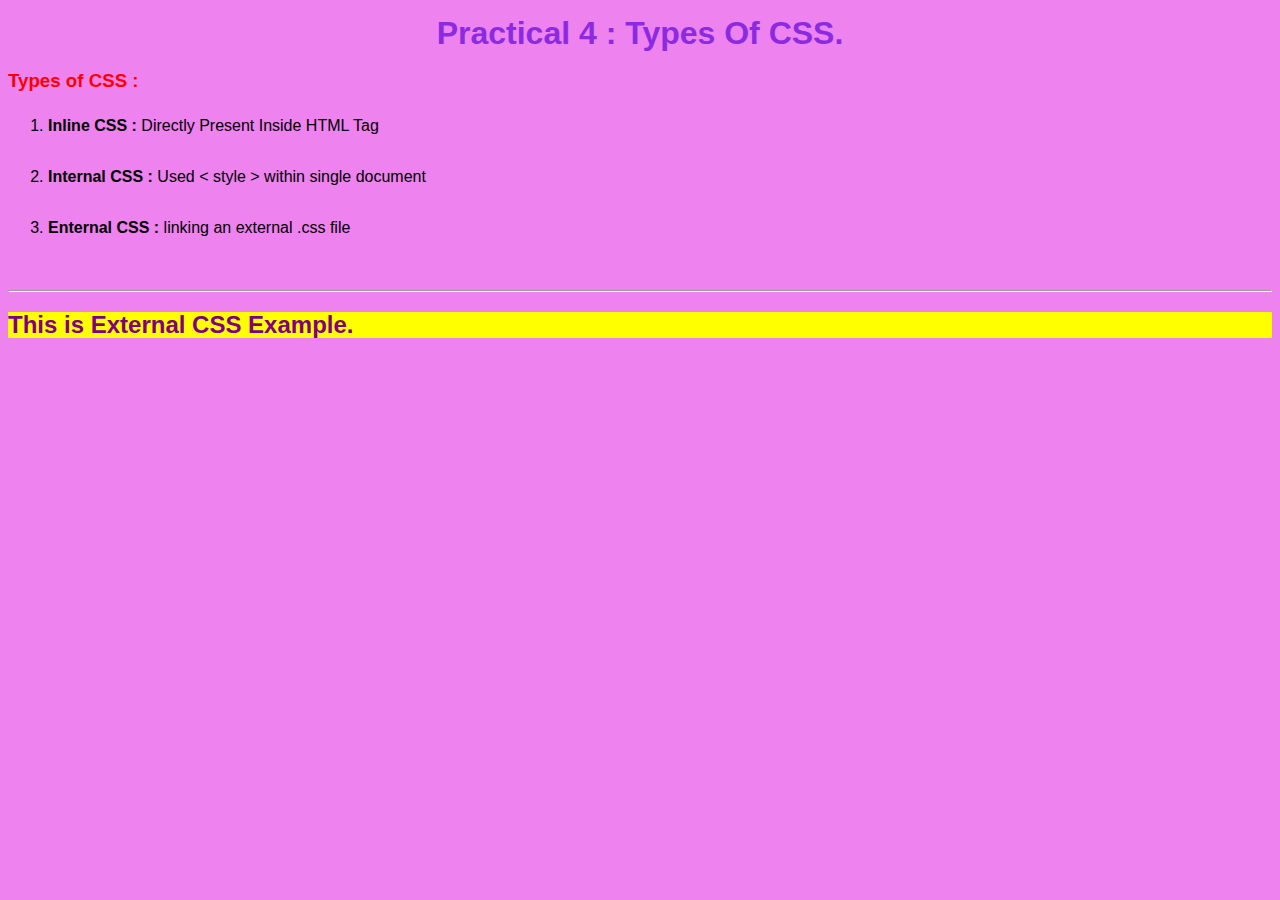
<file: Practical_4/index.html>
<!DOCTYPE html>
<html lang="en">
<head>
    <meta charset="UTF-8">
    <meta http-equiv="X-UA-Compatible" content="IE=edge">
    <meta name="viewport" content="width=device-width, initial-scale=1.0">
    <title>CSS CheatSheet</title>

    <link rel="stylesheet" type="text/css" href="style.css">

    <style>
        h3{
            color: red;
        }
    </style>

</head>
<body>
    <h1 style="text-align: center; color: blueviolet;">Practical 4 : Types Of CSS.</h1>
    <h3>Types of CSS : </h3>  <!-- This is type of internal css -->
    <ol>
        <li> <strong>Inline CSS :</strong> Directly Present Inside HTML Tag</li>
        <br>
        <li> <strong>Internal CSS :</strong> Used &lt; style &gt; within single document</li>
        <br>
        <li> <strong>Enternal CSS : </strong> linking an external .css file</li>
    </ol>

    <br>
    <hr>
    <h2>This is External CSS Example.</h2>

</body>
</html>
</file>
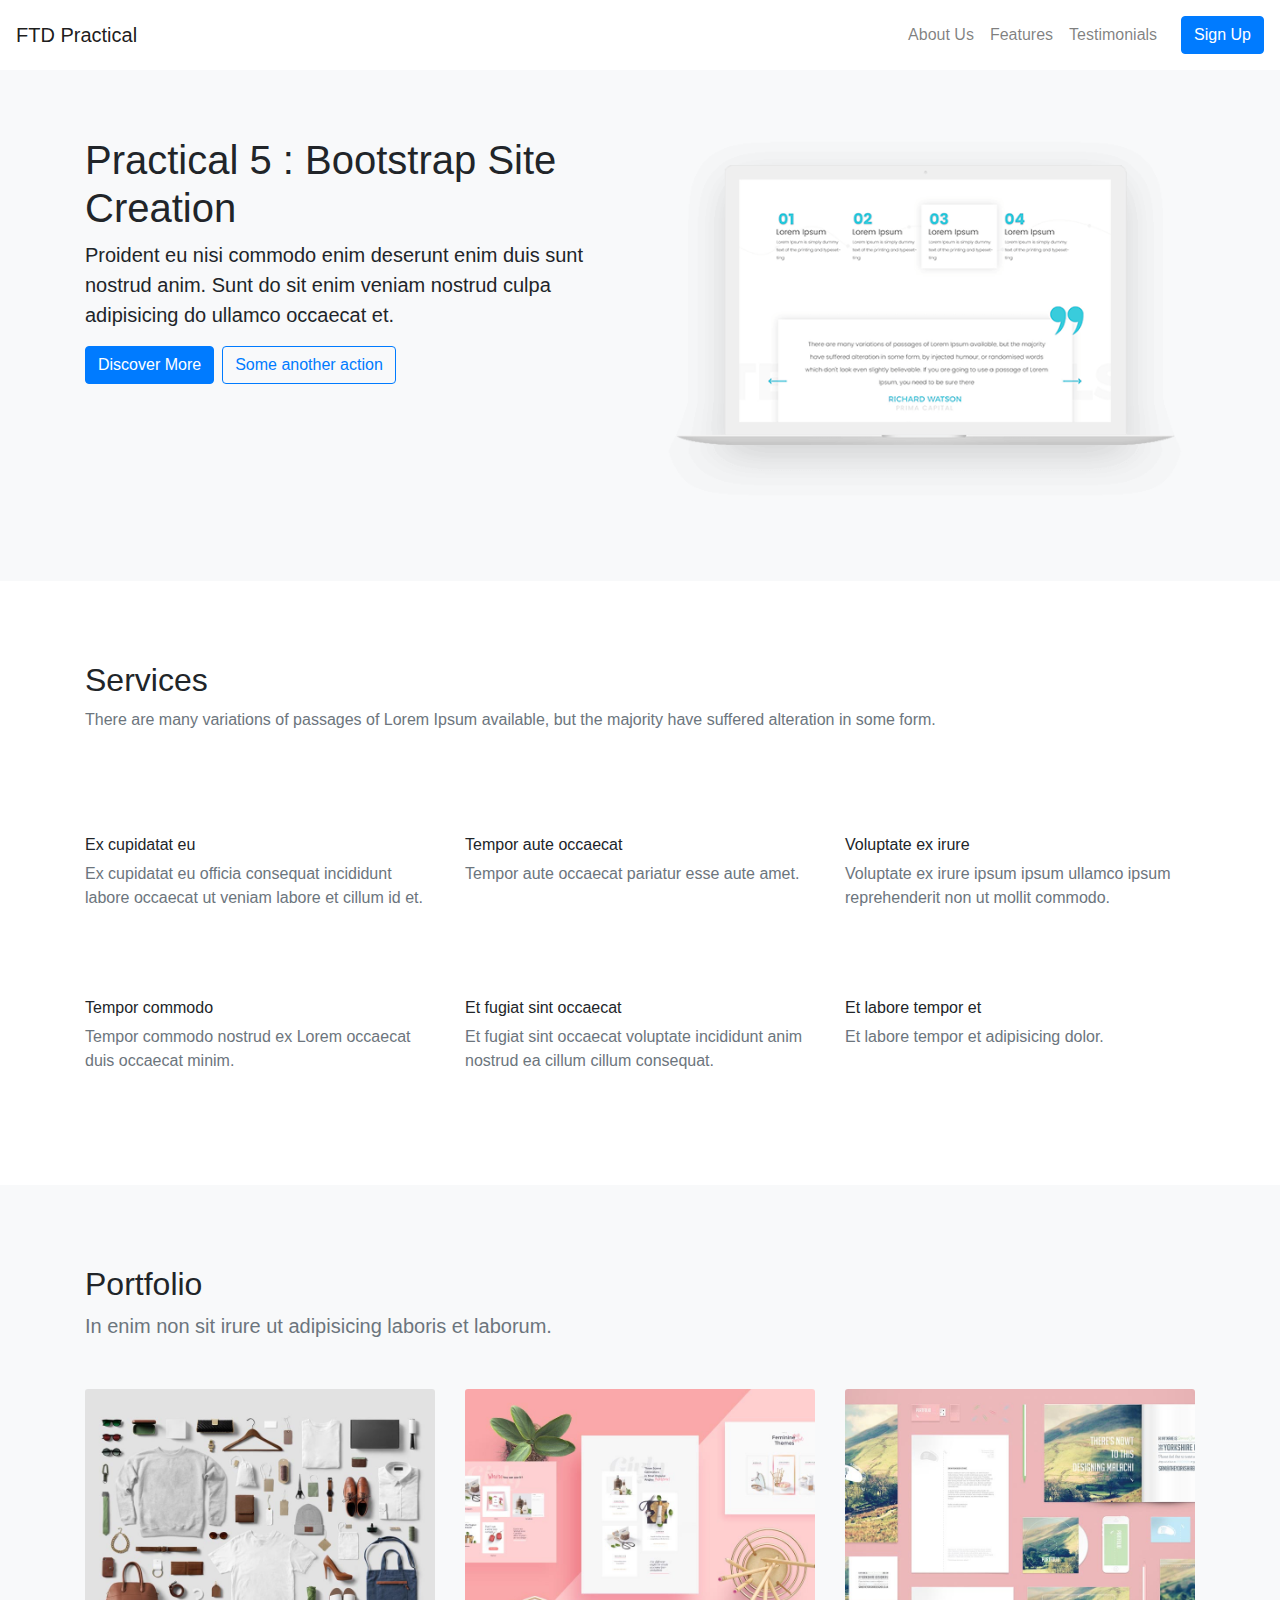
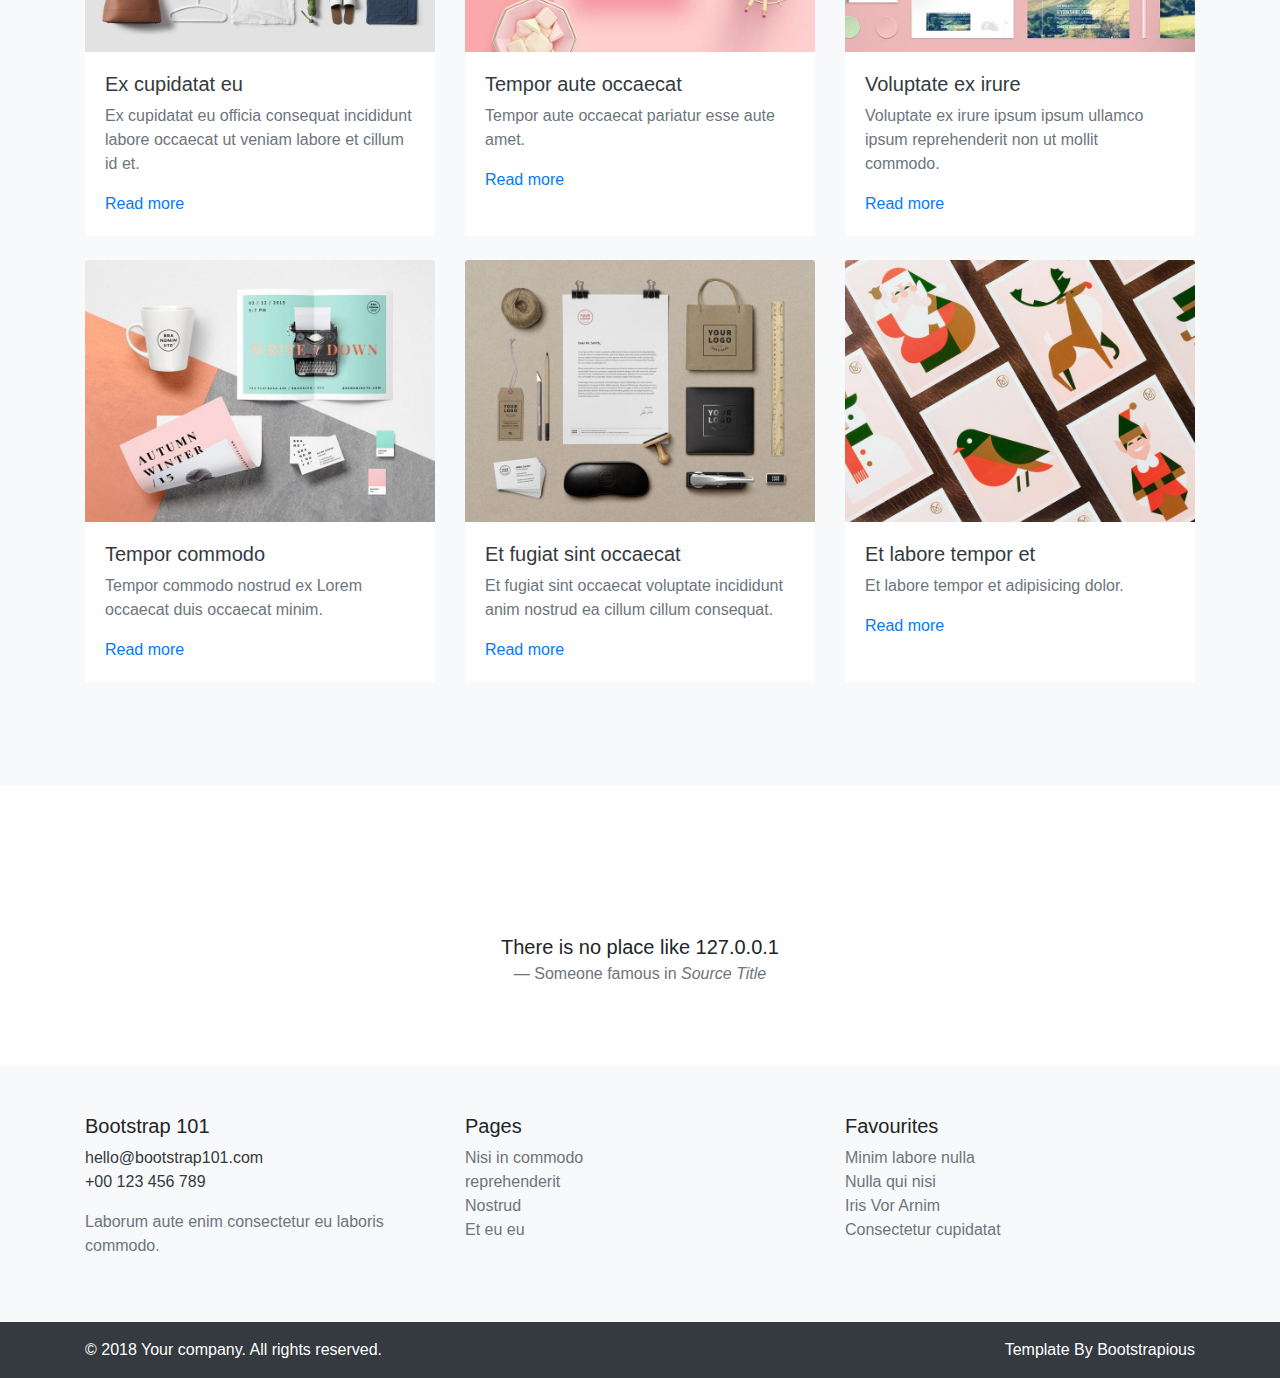
<file: Practical_5/index.html>
<!DOCTYPE html>
<html>
  <head>
    <meta charset="utf-8">
    <meta http-equiv="X-UA-Compatible" content="IE=edge">
    <title>Bootstrap 101: Learn Bootstrap in 60 minutes by Bootstrapious.com</title>
    <meta name="description" content="">
    <meta name="viewport" content="width=device-width, initial-scale=1">
    <meta name="robots" content="all,follow">
    <!-- Bootstrap CSS-->
    <link rel="stylesheet" href="https://cdnjs.cloudflare.com/ajax/libs/twitter-bootstrap/4.1.3/css/bootstrap.min.css">
    <!-- Custom stylesheet - for your changes-->
    <link rel="stylesheet" href="css/custom.css">
    <!-- Favicon-->
    <link rel="shortcut icon" href="favicon.png">
    <!-- Tweaks for older IEs--><!--[if lt IE 9]>
        <script src="https://oss.maxcdn.com/html5shiv/3.7.3/html5shiv.min.js"></script>
        <script src="https://oss.maxcdn.com/respond/1.4.2/respond.min.js"></script><![endif]-->
  </head>
  <body>
    <!-- navbar-->
    <nav class="navbar navbar-light navbar-expand-lg fixed-top shadow-sm bg-white"><a href="index.html" class="navbar-brand">FTD Practical</a>
      <button type="button" data-toggle="collapse" data-target="#navbarSupportedContent" aria-controls="navbarSupportedContent" aria-expanded="false" aria-label="Toggle navigation" class="navbar-toggler"><span class="navbar-toggler-icon"></span></button>
      <div id="navbarSupportedContent" class="collapse navbar-collapse">
        <ul class="navbar-nav ml-auto">
          <li class="nav-item"><a href="#" class="nav-link">About Us</a></li>
          <li class="nav-item"><a href="#" class="nav-link">Features</a></li>
          <li class="nav-item"><a href="#" class="nav-link">Testimonials</a></li>
        </ul>
        <div class="navbar-text ml-lg-3">   <a href="#" class="btn btn-primary text-white shadow">Sign Up</a></div>
      </div>
    </nav>
    <!-- Hero Section-->
    <section class="bg-light">
      <div class="container"> 
        <div class="row">
          <div class="col-lg-6 order-2 order-lg-1">
            <h1>Practical 5 : Bootstrap  Site Creation</h1>
            <p class="lead">Proident eu nisi commodo enim deserunt enim duis sunt nostrud anim. Sunt do sit enim veniam nostrud culpa adipisicing do ullamco occaecat et. </p>
            <p><a href="#" class="btn btn-primary shadow mr-2">Discover More</a><a href="#" class="btn btn-outline-primary">Some another action</a></p>
          </div>
          <div class="col-lg-6 order-1 order-lg-2"><img src="img/macbook.png" alt="..." class="img-fluid"></div>
        </div>
      </div>
    </section>
    <!-- Services-->
    <section>
      <div class="container"> 
        <h2>Services</h2>
        <p class="text-muted mb-5">There are many variations of passages of Lorem Ipsum available, but the majority have suffered alteration in some form.</p>
        <div class="row">
          <div class="col-sm-6 col-lg-4 mb-3">
            <svg class="lnr text-primary services-icon">
              <use xlink:href="#lnr-magic-wand"></use>
            </svg>
            <h6>Ex cupidatat eu</h6>
            <p class="text-muted">Ex cupidatat eu officia consequat incididunt labore occaecat ut veniam labore et cillum id et.</p>
          </div>
          <div class="col-sm-6 col-lg-4 mb-3">
            <svg class="lnr text-primary services-icon">
              <use xlink:href="#lnr-heart"></use>
            </svg>
            <h6>Tempor aute occaecat</h6>
            <p class="text-muted">Tempor aute occaecat pariatur esse aute amet.</p>
          </div>
          <div class="col-sm-6 col-lg-4 mb-3">
            <svg class="lnr text-primary services-icon">
              <use xlink:href="#lnr-rocket"></use>
            </svg>
            <h6>Voluptate ex irure</h6>
            <p class="text-muted">Voluptate ex irure ipsum ipsum ullamco ipsum reprehenderit non ut mollit commodo.</p>
          </div>
          <div class="col-sm-6 col-lg-4 mb-3">
            <svg class="lnr text-primary services-icon">
              <use xlink:href="#lnr-paperclip"></use>
            </svg>
            <h6>Tempor commodo</h6>
            <p class="text-muted">Tempor commodo nostrud ex Lorem occaecat duis occaecat minim.</p>
          </div>
          <div class="col-sm-6 col-lg-4 mb-3">
            <svg class="lnr text-primary services-icon">
              <use xlink:href="#lnr-screen"></use>
            </svg>
            <h6>Et fugiat sint occaecat</h6>
            <p class="text-muted">Et fugiat sint occaecat voluptate incididunt anim nostrud ea cillum cillum consequat.</p>
          </div>
          <div class="col-sm-6 col-lg-4 mb-3">
            <svg class="lnr text-primary services-icon">
              <use xlink:href="#lnr-inbox"></use>
            </svg>
            <h6>Et labore tempor et</h6>
            <p class="text-muted">Et labore tempor et adipisicing dolor.</p>
          </div>
        </div>
      </div>
    </section>
    <!-- Portfolio-->
    <section class="bg-light">
      <div class="container">
        <h2>Portfolio</h2>
        <p class="lead text-muted mb-5">In enim non sit irure ut adipisicing laboris et laborum.</p>
        <div class="row">
          <div class="col-md-4 mb-4">
            <div class="card shadow border-0 h-100"><a href="#"><img src="img/mockup0.jpg" alt="" class="card-img-top"></a>
              <div class="card-body">
                <h5> <a href="#" class="text-dark">Ex cupidatat eu</a></h5>
                <p class="text-muted card-text">Ex cupidatat eu officia consequat incididunt labore occaecat ut veniam labore et cillum id et.</p>
                <p class="card-text"><a href="#">Read more</a></p>
              </div>
            </div>
          </div>
          <div class="col-md-4 mb-4">
            <div class="card shadow border-0 h-100"><a href="#"><img src="img/mockup1.jpg" alt="" class="card-img-top"></a>
              <div class="card-body">
                <h5> <a href="#" class="text-dark">Tempor aute occaecat</a></h5>
                <p class="text-muted card-text">Tempor aute occaecat pariatur esse aute amet.</p>
                <p class="card-text"><a href="#">Read more</a></p>
              </div>
            </div>
          </div>
          <div class="col-md-4 mb-4">
            <div class="card shadow border-0 h-100"><a href="#"><img src="img/mockup2.jpg" alt="" class="card-img-top"></a>
              <div class="card-body">
                <h5> <a href="#" class="text-dark">Voluptate ex irure</a></h5>
                <p class="text-muted card-text">Voluptate ex irure ipsum ipsum ullamco ipsum reprehenderit non ut mollit commodo.</p>
                <p class="card-text"><a href="#">Read more</a></p>
              </div>
            </div>
          </div>
          <div class="col-md-4 mb-4">
            <div class="card shadow border-0 h-100"><a href="#"><img src="img/mockup3.jpg" alt="" class="card-img-top"></a>
              <div class="card-body">
                <h5> <a href="#" class="text-dark">Tempor commodo</a></h5>
                <p class="text-muted card-text">Tempor commodo nostrud ex Lorem occaecat duis occaecat minim.</p>
                <p class="card-text"><a href="#">Read more</a></p>
              </div>
            </div>
          </div>
          <div class="col-md-4 mb-4">
            <div class="card shadow border-0 h-100"><a href="#"><img src="img/mockup4.jpg" alt="" class="card-img-top"></a>
              <div class="card-body">
                <h5> <a href="#" class="text-dark">Et fugiat sint occaecat</a></h5>
                <p class="text-muted card-text">Et fugiat sint occaecat voluptate incididunt anim nostrud ea cillum cillum consequat.</p>
                <p class="card-text"><a href="#">Read more</a></p>
              </div>
            </div>
          </div>
          <div class="col-md-4 mb-4">
            <div class="card shadow border-0 h-100"><a href="#"><img src="img/mockup5.jpg" alt="" class="card-img-top"></a>
              <div class="card-body">
                <h5> <a href="#" class="text-dark">Et labore tempor et</a></h5>
                <p class="text-muted card-text">Et labore tempor et adipisicing dolor.</p>
                <p class="card-text"><a href="#">Read more</a></p>
              </div>
            </div>
          </div>
        </div>
      </div>
    </section>
    <!-- Quote-->
    <section>
      <div class="container">
        <blockquote class="blockquote text-center mb-0">
          <svg class="lnr text-muted quote-icon pull-left">
            <use xlink:href="#lnr-heart">                                       </use>
          </svg>
          <p class="mb-0">There is no place like 127.0.0.1</p>
          <footer class="blockquote-footer">Someone famous in 
            <cite title="Source Title">Source Title</cite>
          </footer>
        </blockquote>
      </div>
    </section>
    <!-- Footer-->
    <div class="py-5 bg-light">
      <div class="container">
        <div class="row">
          <div class="col-lg-4 mb-4 mb-lg-0">
            <h5>Bootstrap 101</h5>
            <ul class="contact-info list-unstyled">
              <li><a href="mailto:sales@landy.com" class="text-dark">hello@bootstrap101.com</a></li>
              <li><a href="tel:123456789" class="text-dark">+00 123 456 789</a></li>
            </ul>
            <p class="text-muted">Laborum aute enim consectetur eu laboris commodo.</p>
          </div>
          <div class="col-lg-4 col-md-6">
            <h5>Pages</h5>
            <ul class="links list-unstyled">
              <li> <a href="#" class="text-muted">Nisi in commodo</a></li>
              <li> <a href="#" class="text-muted">reprehenderit</a></li>
              <li> <a href="#" class="text-muted">Nostrud</a></li>
              <li> <a href="#" class="text-muted">Et eu eu</a></li>
            </ul>
          </div>
          <div class="col-lg-4 col-md-6">
            <h5>Favourites</h5>
            <ul class="links list-unstyled">
              <li> <a href="#" class="text-muted">Minim labore nulla</a></li>
              <li> <a href="#" class="text-muted">Nulla qui nisi</a></li>
              <li> <a href="#" class="text-muted">Iris Vor Arnim</a></li>
              <li> <a href="#" class="text-muted">Consectetur cupidatat</a></li>
            </ul>
          </div>
        </div>
      </div>
    </div>
    <div class="py-3 bg-dark text-white">
      <div class="container">
        <div class="row">
          <div class="col-md-7 text-center text-md-left">
            <p class="mb-md-0">&copy; 2018 Your company. All rights reserved.                        </p>
          </div>
          <div class="col-md-5 text-center text-md-right">
            <p class="mb-0">Template By <a href="https://bootstrapious.com/" class="external text-white">Bootstrapious</a>  </p>
          </div>
        </div>
      </div>
    </div>
    <!-- JavaScript files-->
    <script src="https://cdnjs.cloudflare.com/ajax/libs/jquery/3.3.1/jquery.slim.min.js"></script>
    <script src="https://cdnjs.cloudflare.com/ajax/libs/twitter-bootstrap/4.1.3/js/bootstrap.bundle.min.js"></script>
    <script src="https://cdn.linearicons.com/free/1.0.0/svgembedder.min.js"></script>
  </body>
</html>
</file>
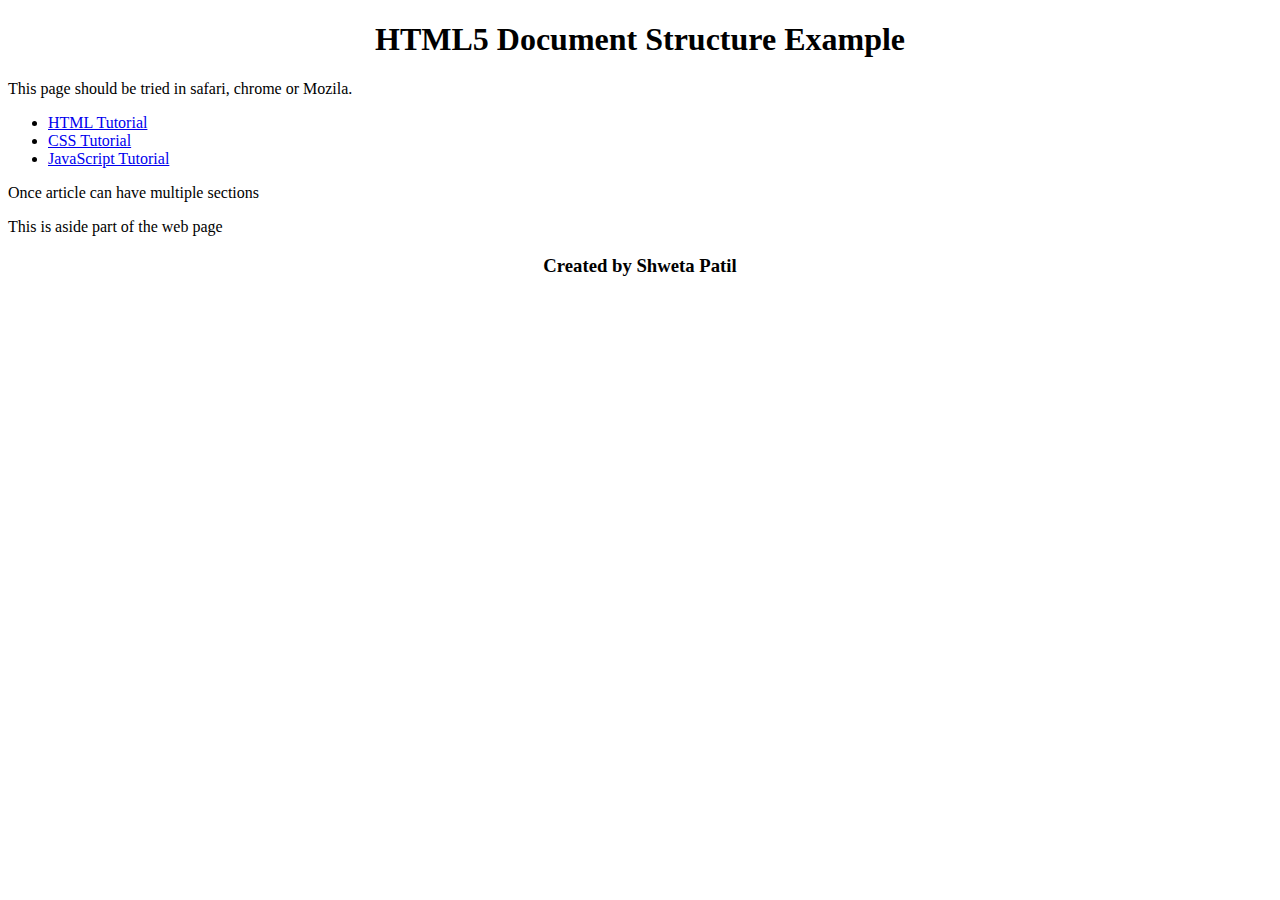
<file: Practical_3.html>
<!DOCTYPE html>  

<html>  
   <head> 
      <meta charset = "utf-8"> 
      <title>...</title> 
   </head> 
  
   <body> 
       
      <header role = "banner"> 
         <h1 align="center">HTML5 Document Structure Example</h1> 
         <p>This page should be tried in safari, chrome or Mozila.</p> 
      </header> 
   
      <nav> 
         <ul> 
            <li><a href = "https://www.tutorialspoint.com/html">HTML Tutorial</a></li> 
            <li><a href = "https://www.tutorialspoint.com/css">CSS Tutorial</a></li> 
            <li><a href = "https://www.tutorialspoint.com/javascript">
            JavaScript Tutorial</a></li> 
         </ul> 
      </nav> 
   
      <article> 
         <section> 
            <p>Once article can have multiple sections</p>
         </section> 
      </article> 
   
      <aside> 
         <p>This is  aside part of the web page</p> 
      </aside> 
   
      <footer> 
         <h3 align="center">Created by Shweta Patil </h3> 
      </footer> 
   
    
   </body> 
</html>
</file>
<file: Practical_4/style.css>
body{

    background-color: violet;

    font-family: Arial, Helvetica, sans-serif;
    font-size: 16px;
    font-weight: normal;

    /*font:normal 16px arial,sans-serif; */ /* This does same work as above 3 lines.*/

    line-height: 1.6em;
}

h2{
    color:purple;
    background-color: yellow;
}
</file>
<file: Practical_5/css/custom.css>
body {
  padding-top: 56px;
}

section {
  padding-top: 5rem;
  padding-bottom: 5rem;
}

.lnr {
  display: inline-block;
  fill: currentColor;
  width: 1em;
  height: 1em;
  vertical-align: -0.05em;
  stroke-width: 1;
}

.services-icon {
  margin-bottom: 20px;
  font-size: 30px;
}

.quote-icon {
  font-size: 40px;
  margin-bottom: 20px;
}
</file>
